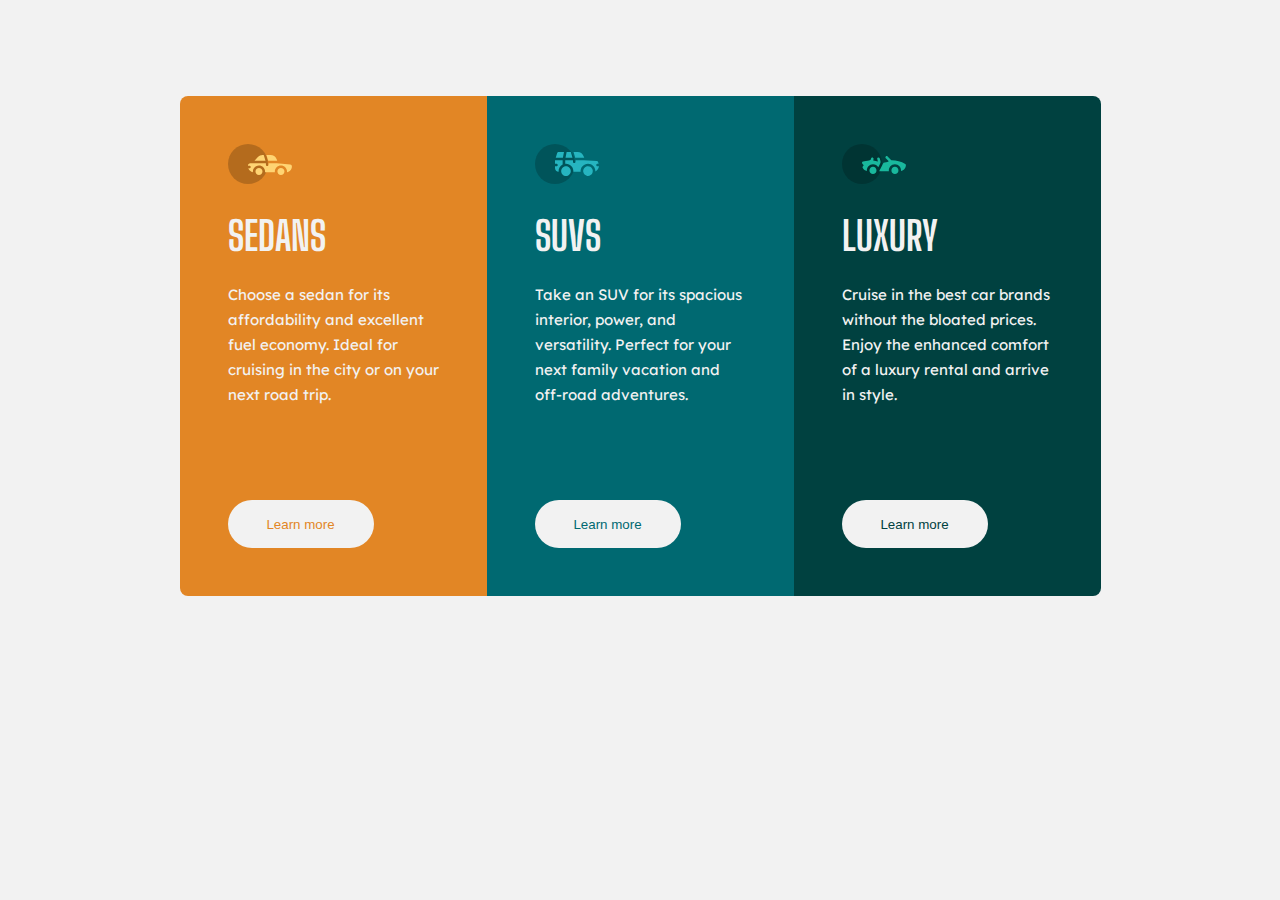
<file: day-3/front-end-mentor/card-1/index.html>
<!DOCTYPE html>
<html lang="en">

<head>
    <meta charset="UTF-8">
    <meta name="viewport" content="width=device-width, initial-scale=1.0">
    <title>Document</title>
    <link rel="preconnect" href="https://fonts.googleapis.com">
    <link rel="preconnect" href="https://fonts.gstatic.com" crossorigin>
    <link href="https://fonts.googleapis.com/css2?family=Big+Shoulders+Display:wght@700&family=Lexend+Deca&display=swap"
        rel="stylesheet">
    <link rel="stylesheet" href="/day-3/front-end-mentor/card-1/styles.css">
    <link rel="stylesheet" href="/day-3/front-end-mentor/card-1/button.css">
</head>

<body>
    
    <section class="card">
        <!-- Sedan card -->
        <section class="card-sedans">
            <svg width="64" height="40" viewBox="0 0 64 40" fill="none" xmlns="http://www.w3.org/2000/svg">
                <circle opacity="0.201403" cx="20" cy="20" r="20" fill="black" />
                <path fill-rule="evenodd" clip-rule="evenodd"
                    d="M37.484 16.7411L35.7262 11.0004H34.6435C32.8228 11.0004 31.08 11.7608 29.8621 13.0868L26.5051 16.7412H37.484V16.7411ZM48.5629 14.9626L49.2893 16.7415H40.1703L38.4128 11.0004H42.5907C45.2358 11.0004 47.5808 12.5558 48.5629 14.9626ZM52.9363 31.0004C54.8784 31.0004 56.4528 29.4578 56.4528 27.555C56.4528 25.6522 54.8784 24.1096 52.9363 24.1096C50.9941 24.1096 49.4197 25.6522 49.4197 27.555C49.4197 29.4578 50.9941 31.0004 52.9363 31.0004ZM48.7555 19.2621H40.4996V20.6551C40.4996 21.3338 39.9673 21.9178 39.2753 21.9498C38.5364 21.9839 37.9265 21.4071 37.9265 20.6907V19.2621H22.3058C21.0658 19.2621 20.0006 20.2311 20.0006 21.5046C20.0006 21.5931 20.0003 21.6767 20 21.7567H21.4224C22.1152 21.7567 22.7113 22.2783 22.7439 22.9562C22.7787 23.6801 22.19 24.2777 21.4588 24.2777H20.3167C21.0114 26.2966 22.7863 27.811 24.9267 28.2083C24.5294 24.6511 27.3844 21.5886 30.9792 21.5886C34.6208 21.5886 37.4838 24.7229 37.0182 28.3113H46.8973C46.4323 24.7276 49.2902 21.5886 52.9364 21.5886C56.5307 21.5886 59.386 24.6507 58.9888 28.2079C61.7891 27.6921 63.9149 25.2798 63.9149 22.3886C63.9149 21.4565 63.1949 20.6681 62.2386 20.575L48.7555 19.2621ZM30.9792 31.0004C32.9213 31.0004 34.4957 29.4578 34.4957 27.555C34.4957 25.6522 32.9213 24.1096 30.9792 24.1096C29.037 24.1096 27.4626 25.6522 27.4626 27.555C27.4626 29.4578 29.037 31.0004 30.9792 31.0004Z"
                    fill="#FFD473" />
            </svg>
            <h2>Sedans</h2>
            <p>
                Choose a sedan for its affordability and excellent fuel economy. Ideal for cruising in the city or on
                your next road trip.
            </p>
            <button type="button">Learn more</button>
        </section>

        <!-- SUV card -->
        <section class="card-suvs">
            <svg width="64" height="40" viewBox="0 0 64 40" fill="none" xmlns="http://www.w3.org/2000/svg">
                <circle opacity="0.201403" cx="20" cy="20" r="20" fill="black" />
                <path fill-rule="evenodd" clip-rule="evenodd"
                    d="M45.4749 13.6937C48.774 13.6928 48.9453 13.6927 49.1158 13.7043L49.1443 13.7063C49.1719 13.7082 49.2036 13.7105 49.2506 13.7131L48.6197 12.1343C47.6352 9.67065 45.2862 8.07874 42.6354 8.07874H38.5274L40.2105 13.6945C42.5241 13.6945 44.2209 13.694 45.4699 13.6937H45.4719L45.4749 13.6937ZM27.882 13.6945L29.0042 8.07882H23.4388C22.875 8.07882 22.3767 8.44562 22.2085 8.98428C21.624 10.8566 21.1969 12.2239 20.8847 13.2234L20.8846 13.2236L20.7375 13.6946H27.882V13.6945ZM35.8358 8.07882L37.5188 13.6945H30.5113L31.6332 8.07882H35.8358ZM27.6498 20.5828V16.275H20.0038C19.9992 16.5962 19.9995 17.3776 20.0003 19.3813L20.0005 19.7777H21.4624C22.1743 19.7777 22.7514 20.3554 22.7514 21.068C22.7514 21.7806 22.1743 22.3583 21.4624 22.3583H20.0013L20.0014 23.9927C20.0014 26.0515 21.6154 27.7394 23.6434 27.8566C23.3609 24.7743 25.005 21.9355 27.6498 20.5828ZM61.2528 21.0056C61.2179 21.7466 61.8078 22.3583 62.5404 22.3583H63.9858C63.8223 24.5831 62.416 26.551 60.3861 27.4081C60.5162 23.1965 57.1305 19.7777 53.0013 19.7777C48.6852 19.7777 45.2396 23.4959 45.6438 27.8637H38.3588C38.7895 23.2086 34.8559 19.3328 30.2278 19.8181V16.275H37.9622V17.7374C37.9622 18.4707 38.5733 19.0612 39.3136 19.0263C40.0069 18.9936 40.5403 18.3957 40.5403 17.7009V16.275H48.841L61.8973 16.9912C62.4391 17.0209 62.9044 17.3876 63.0611 17.9076L63.2565 18.556L63.2577 18.5598C63.4206 19.1 63.538 19.4894 63.6239 19.7777H62.5768C61.8827 19.7777 61.2855 20.3116 61.2528 21.0056ZM52.2993 31.9409C54.4621 32.2587 56.5448 31.0809 57.4113 29.1015C58.8002 25.9247 56.459 22.3583 53.0014 22.3583C50.0862 22.3583 47.8205 24.9486 48.2389 27.8637C48.539 29.9534 50.1921 31.6316 52.2993 31.9409ZM26.2388 27.8637C25.8193 24.9402 28.0956 22.3583 31.0013 22.3583C33.9188 22.3583 36.1819 24.9509 35.764 27.8636C35.5229 29.5414 34.4017 30.9926 32.8017 31.6417C30.9653 32.3866 28.8646 31.9242 27.5016 30.4769C26.4849 29.3973 26.3038 28.2505 26.2553 27.9432C26.2472 27.8916 26.2428 27.8637 26.2388 27.8637Z"
                    fill="#26B5C0" />
            </svg>
            <h2>Suvs</h2>
            <p>
                Take an SUV for its spacious interior, power, and versatility. Perfect for your next family vacation and
                off-road adventures.
            </p>
            <button type="button">Learn more</button>
        </section>


        <!-- Luxury card -->
        <section class="card-luxury">
            <svg width="64" height="40" viewBox="0 0 64 40" fill="none" xmlns="http://www.w3.org/2000/svg">
                <circle opacity="0.201403" cx="20" cy="20" r="20" fill="black" />
                <path fill-rule="evenodd" clip-rule="evenodd"
                    d="M63.291 19.9223C59.027 17.3112 53.7712 16.054 49.3273 16.1691L45.612 12.3841C45.1097 11.8723 44.295 11.8723 43.7926 12.3841C43.2901 12.896 43.2901 13.7258 43.7926 14.2377L46.7769 17.278C45.0004 18.2732 43.2098 18.6581 41.5298 18.6815C40.8104 20.0909 40.2758 21.1368 39.8664 21.9379C39.0195 23.5948 38.7079 24.2046 38.4025 24.8176C38.2246 25.1747 38.0489 25.5328 37.7708 26.0995C37.6238 26.3991 37.4482 26.7571 37.2284 27.2041H46.8972C46.4322 23.4777 49.2901 20.2138 52.9363 20.2138C56.5306 20.2138 59.3859 23.3978 58.9887 27.0966C61.789 26.5603 63.9148 24.0519 63.9148 21.0456C63.9147 20.5857 63.678 20.1593 63.291 19.9223ZM36.258 23.3282C35.1877 21.4373 33.1982 20.2138 30.9791 20.2138C27.3843 20.2138 24.5287 23.3984 24.9268 27.0986C23.095 26.7516 21.5126 25.5622 20.6485 23.8225C20.4281 23.3786 20.4735 22.8455 20.7657 22.4468L21.7205 21.1439L20.3962 19.8486C19.645 19.1141 20.0197 17.8245 21.0351 17.6179L23.8903 17.0366L23.8904 17.0365L23.8907 17.0365C26.5277 16.4996 27.8678 16.2267 27.9368 16.2147C28.2506 16.0692 29.0064 15.6239 29.0064 14.7089C29.0064 13.9749 29.5988 13.3817 30.3231 13.3986C31.0353 13.4153 31.591 14.0611 31.5788 14.7868C31.5685 15.3974 31.4373 15.9327 31.2311 16.3981C32.8363 16.6121 34.4076 16.9949 35.9301 17.5435L35.2318 15.0711C35.0355 14.3755 35.4299 13.6494 36.1127 13.4493C36.7958 13.2491 37.5084 13.651 37.7048 14.3468L38.4538 16.9987C38.6906 17.8372 38.602 18.7355 38.2069 19.5095C38.2138 19.4961 37.275 21.3344 36.258 23.3282ZM30.9791 30.0002C32.9212 30.0002 34.4956 28.3962 34.4956 26.4177C34.4956 24.4391 32.9212 22.8352 30.9791 22.8352C29.0369 22.8352 27.4625 24.4391 27.4625 26.4177C27.4625 28.3962 29.0369 30.0002 30.9791 30.0002ZM52.9362 30.0002C54.8783 30.0002 56.4528 28.3962 56.4528 26.4177C56.4528 24.4391 54.8783 22.8352 52.9362 22.8352C50.994 22.8352 49.4196 24.4391 49.4196 26.4177C49.4196 28.3962 50.994 30.0002 52.9362 30.0002Z"
                    fill="#19B89D" />
            </svg>
            <h2>Luxury</h2>
            <p>
                Cruise in the best car brands without the bloated prices. Enjoy the enhanced comfort of a luxury rental
                and arrive in style.
            </p>
            <button type="button">Learn more</button>
        </section>
    </section>
</body>

</html>
</file>
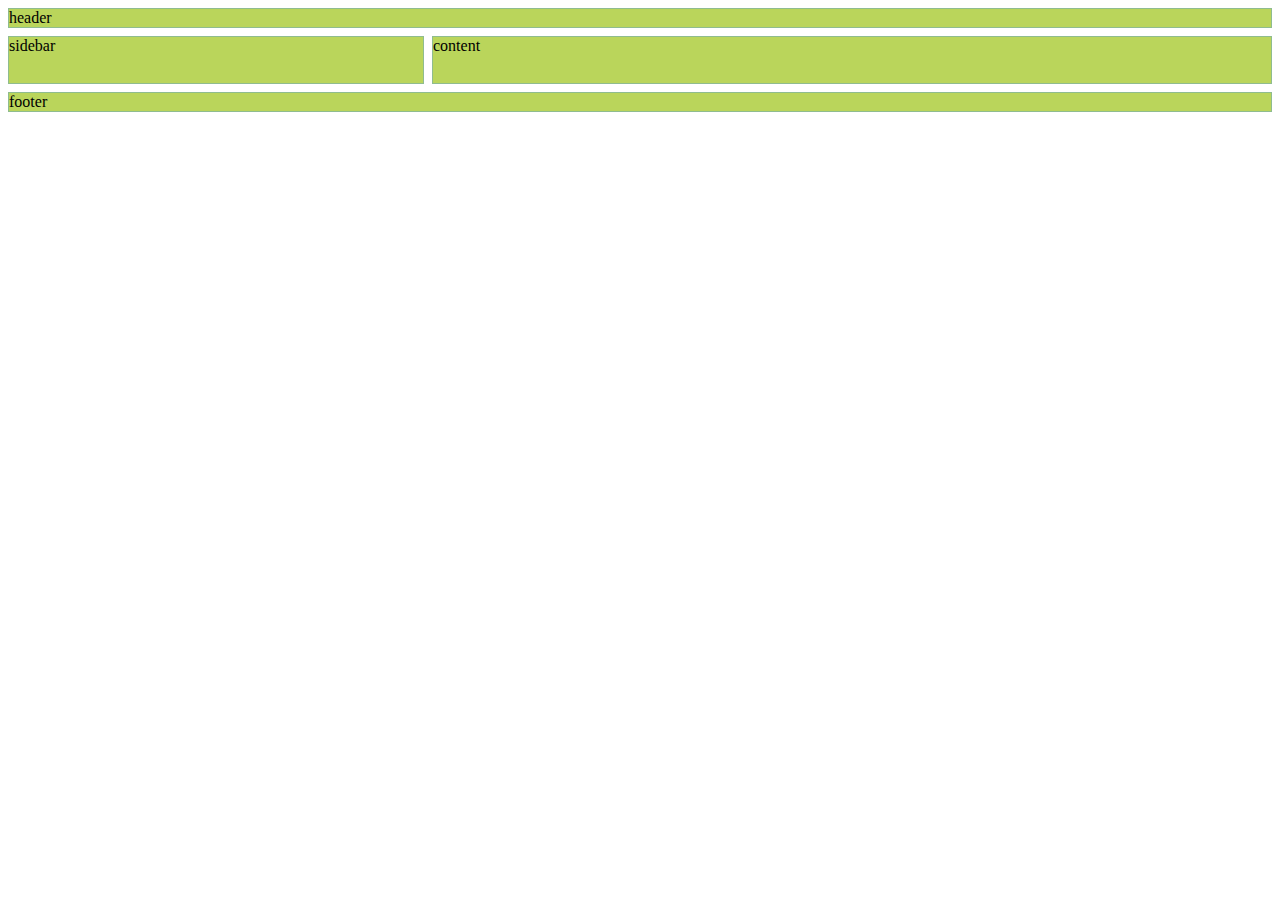
<file: week-5/day-1/grids/index.html>
<!DOCTYPE html>
<html lang="en">
<head>
    <meta charset="UTF-8">
    <meta name="viewport" content="width=device-width, initial-scale=1.0">
    <title>Document</title>
    <link rel="stylesheet" href="/week-5/day-1/grids/styles.css">
</head>
<body>
    <div class="container">
        <div class="item item1">header</div>
        <div class="item item2">sidebar</div>
        <div class="item item3">content</div>
        <div class="item item4">footer</div>
        <!-- <div class="item item5">5</div>
        <div class="item item6">6</div> -->
        <!-- <div class="item item7">7</div>
        <div class="item item8">8</div>
        <div class="item item9">9</div>
        <div class="item item10">10</div> -->
    </div>
    
</body>
</html>
</file>
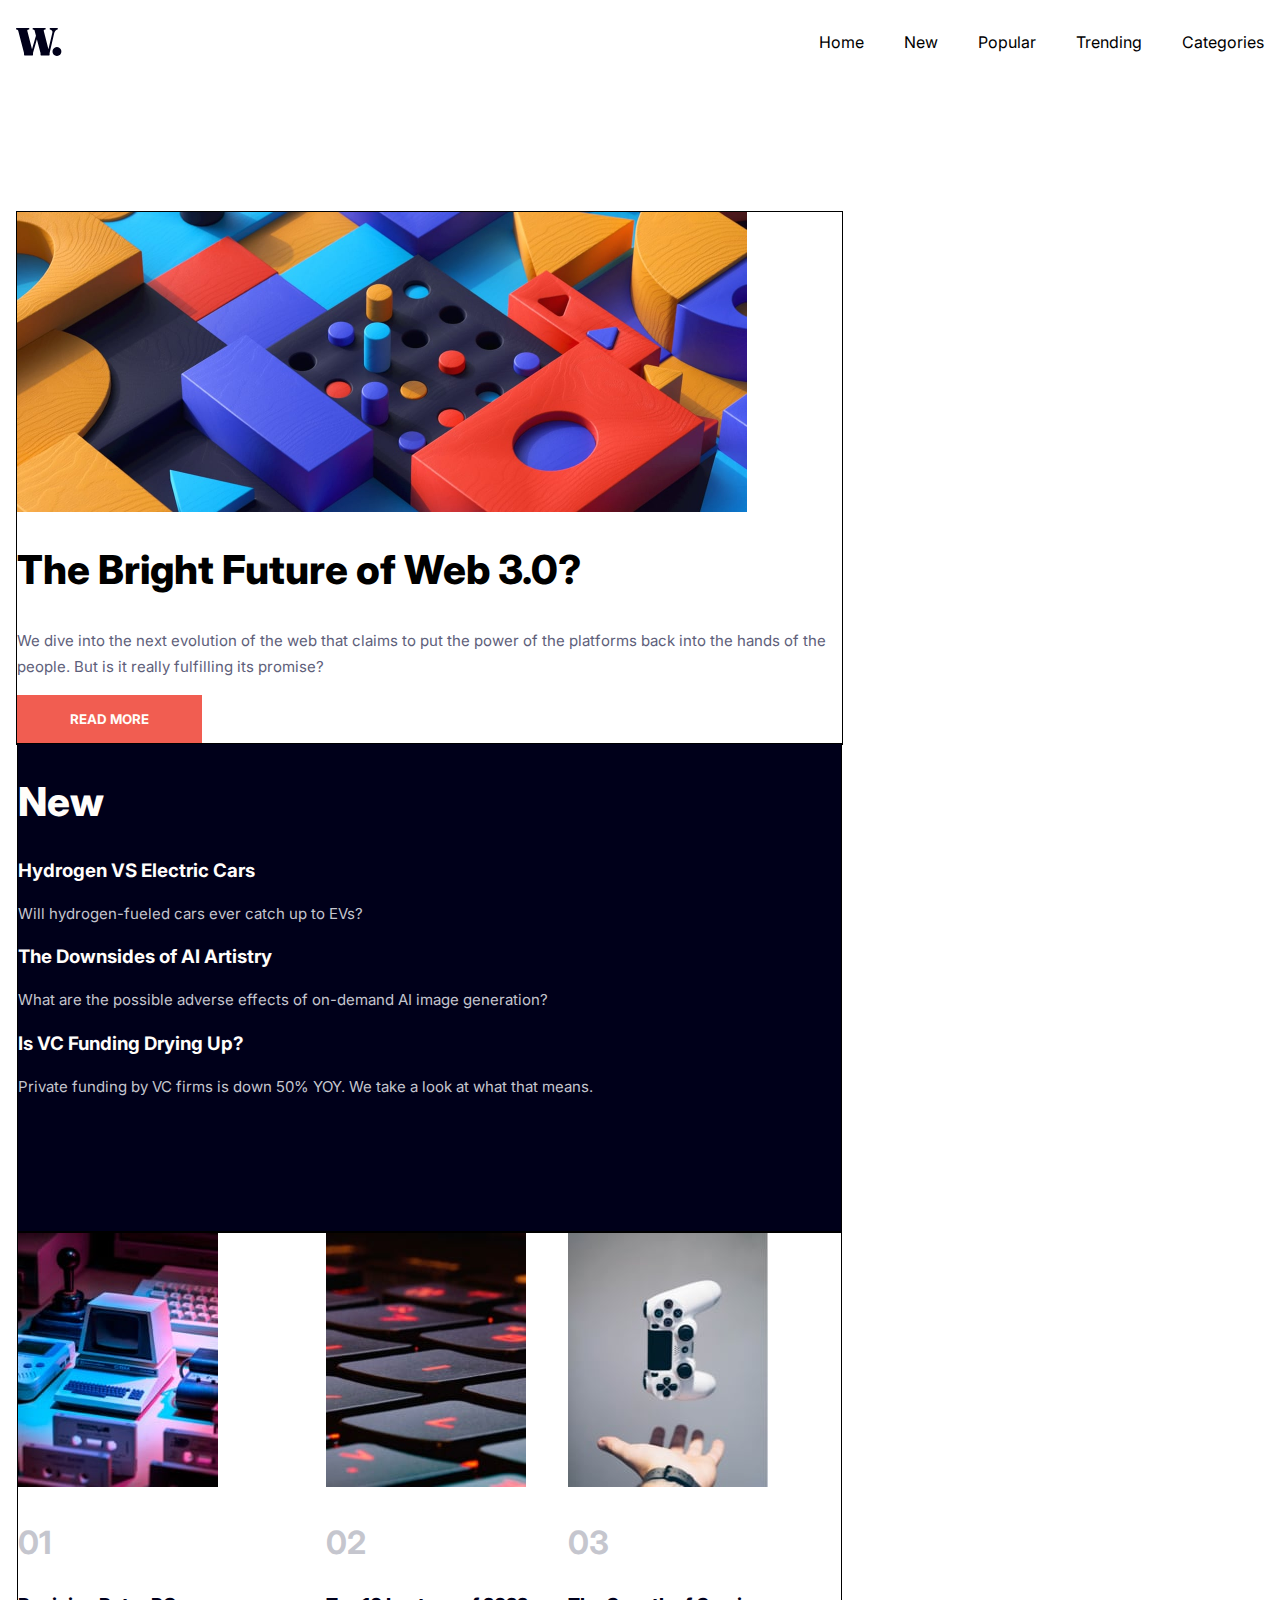
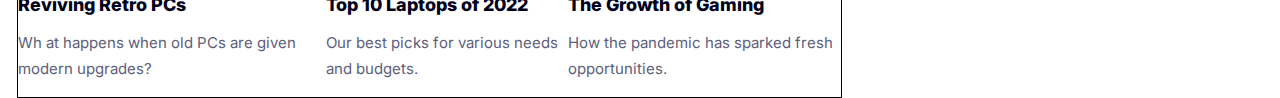
<file: week-5/day-1/grids/front-end-mentor/index.html>
<!DOCTYPE html>
<html lang="en">

<head>
    <meta charset="UTF-8">
    <meta name="viewport" content="width=device-width, initial-scale=1.0">
    <title>News homepage</title>
    <link rel="preconnect" href="https://fonts.googleapis.com">
    <link rel="preconnect" href="https://fonts.gstatic.com" crossorigin>
    <link href="https://fonts.googleapis.com/css2?family=Inter:wght@200;300;400;500;600;700;800&display=swap"
        rel="stylesheet">
    <link rel="stylesheet" href="/week-5/day-1/grids/front-end-mentor/styles.css">
    <link rel="shortcut icon" href="/week-5/day-1/grids/front-end-mentor/assets/images/favicon-32x32.png"
        type="image/x-icon">
</head>

<body>
    <div class="nav">
        <img src="/week-5/day-1/grids/front-end-mentor/assets/images/logo.svg" alt="W logo" class="logo">
        <img src="/week-5/day-1/grids/front-end-mentor/assets/images/icon-menu.svg" alt="menu" class="menu">
        <div class="menu-text">
            <p>Home</p>
            <p>New</p>
            <p>Popular</p>
            <p>Trending</p>
            <p>Categories</p>
        </div>
    </div>
    <aticle class="main">
        <img 
        src="/week-5/day-1/grids/front-end-mentor/assets/images/image-web-3-mobile.jpg" 
        alt="different shapes"
        class="main-img-mobile">
        <img 
        src="/week-5/day-1/grids/front-end-mentor/assets/images/image-web-3-desktop.jpg" 
        alt="different shapes"
        class="main-img-desktop">
        <h2>The Bright Future of Web 3.0?</h2>
        <p>
            We dive into the next evolution of the web that claims to put the power of the platforms back into the hands
            of the people. But is it really fulfilling its promise?
        </p>
        <button class="main-btn">read more</button>
    </article>
    <div class="side">
        <h2>New</h2>
        <div class="side-item-1">
            <h3>Hydrogen VS Electric Cars</h3>
            <p>Will hydrogen-fueled cars ever catch up to EVs?</p>
        </div>
        <div class="side-item-2">
            <h3>The Downsides of AI Artistry</h3>
            <p>What are the possible adverse effects of on-demand AI image generation?</p>
        </div>
        <div class="side-item-3">
            <h3>Is VC Funding Drying Up?</h3>
            <p>Private funding by VC firms is down 50% YOY. We take a look at what that means.</p>
        </div>
    </div>
    <div class="bottom">
        <div class="bottom-01">
            <img src="/week-5/day-1/grids/front-end-mentor/assets/images/image-retro-pcs.jpg" alt="">
            <h3>01</h3>
            <h2>Reviving Retro PCs</h2>
            <p>Wh at happens when old PCs are given modern upgrades?</p>
        </div>
        <div class="bottom-01">
            <img src="/week-5/day-1/grids/front-end-mentor/assets/images/image-top-laptops.jpg" alt="">
            <h3>02</h3>
            <h2>Top 10 Laptops of 2022</h2>
            <p>Our best picks for various needs and budgets.</p>
        </div>
        <div class="bottom-01">
            <img src="/week-5/day-1/grids/front-end-mentor/assets/images/image-gaming-growth.jpg" alt="">
            <h3>03</h3>
            <h2>The Growth of Gaming</h2>
            <p>How the pandemic has sparked fresh opportunities.</p>
        </div>
    </div>
</body>

</html>
</file>
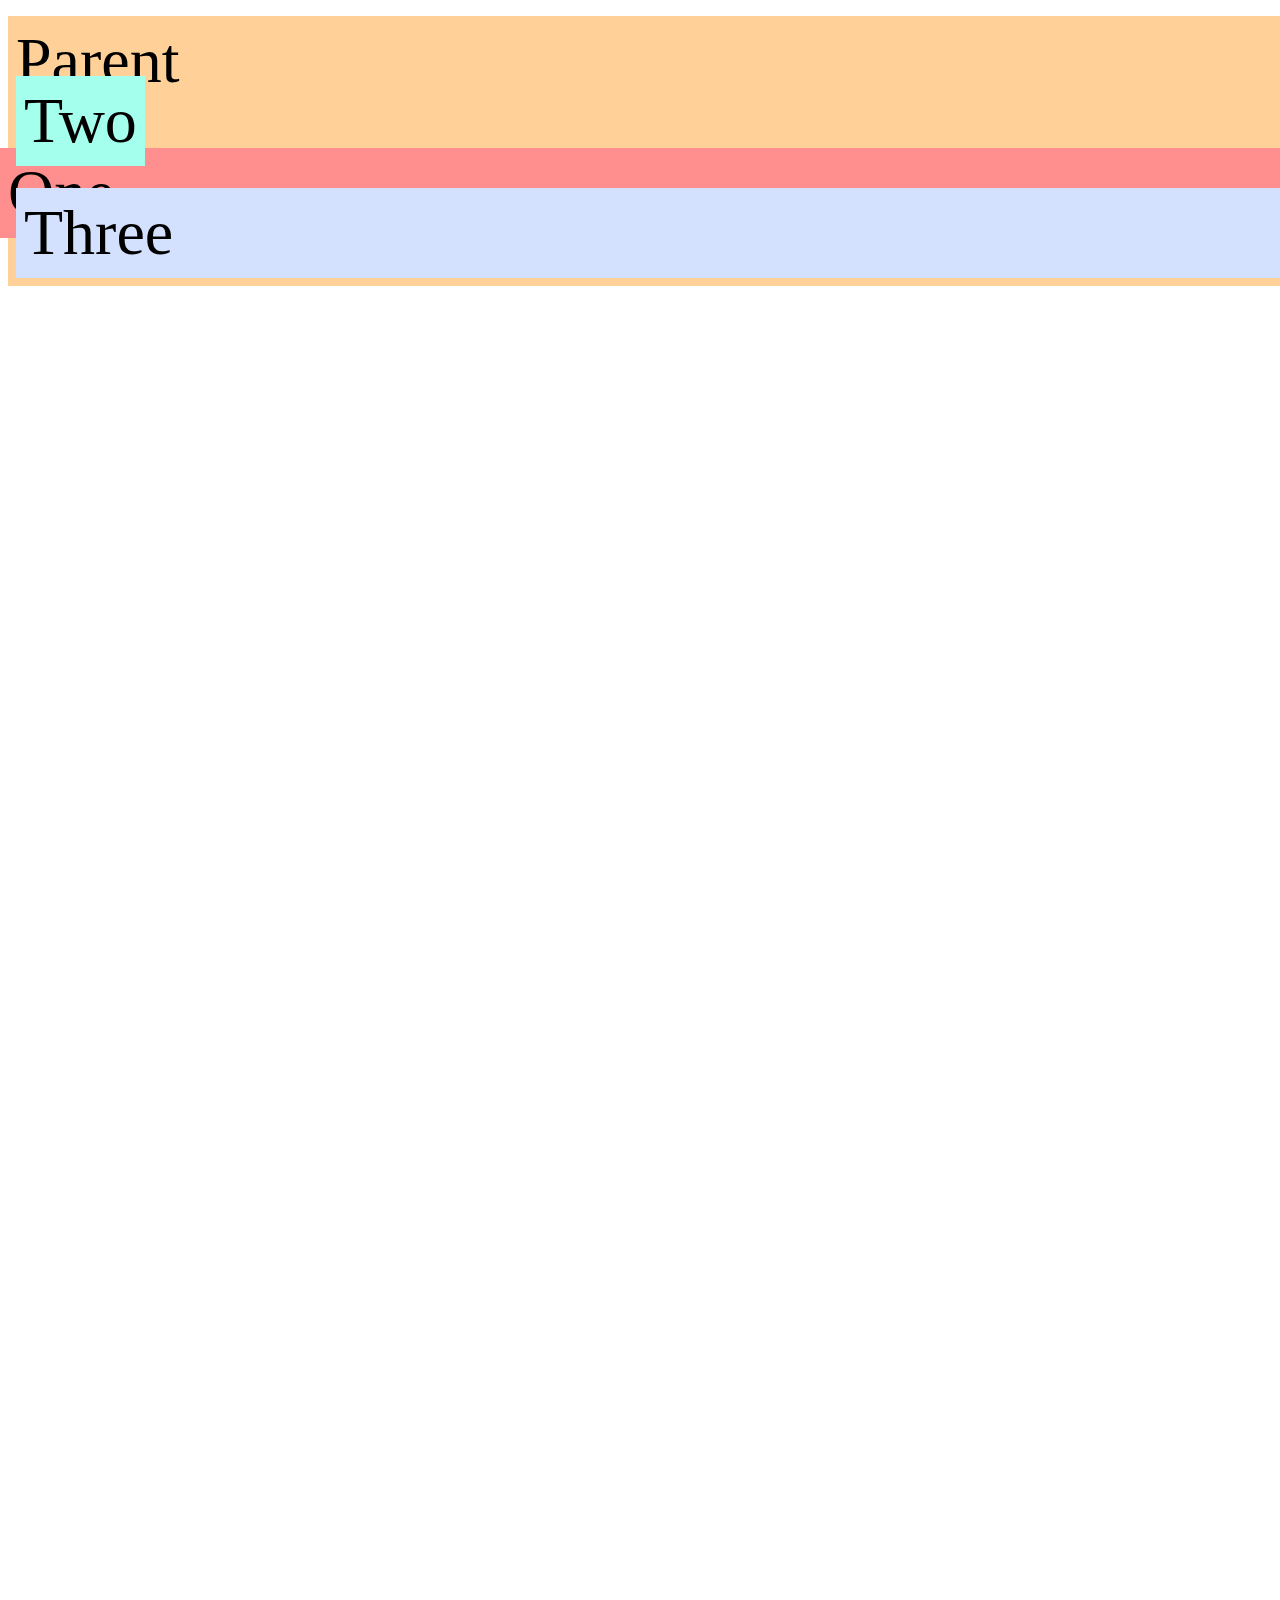
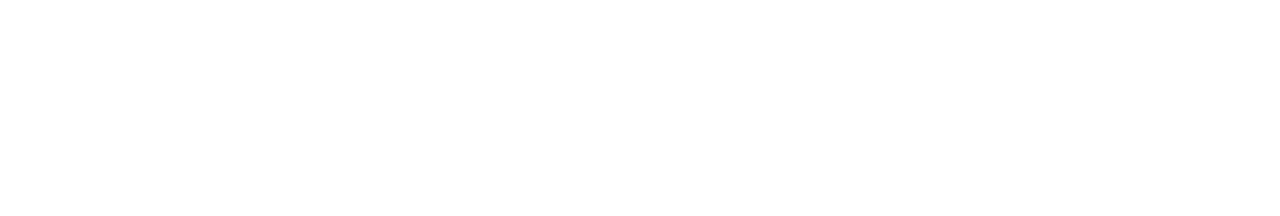
<file: day-1/position/position.html>
<!DOCTYPE html>
<html lang="en">
<head>
    <meta charset="UTF-8">
    <meta name="viewport" content="width=device-width, initial-scale=1.0">
    <title>Position</title>
    <link rel="stylesheet" href="/day-1/position/position.css">
</head>
<body>
    
</head>
<body>
<div class="parent">
    Parent
    <div class="child1">One</div>
    <div class="child2">Two</div>
    <div class="child3">Three</div>
</div>
</body>
</html>
</body>
</html>
</file>
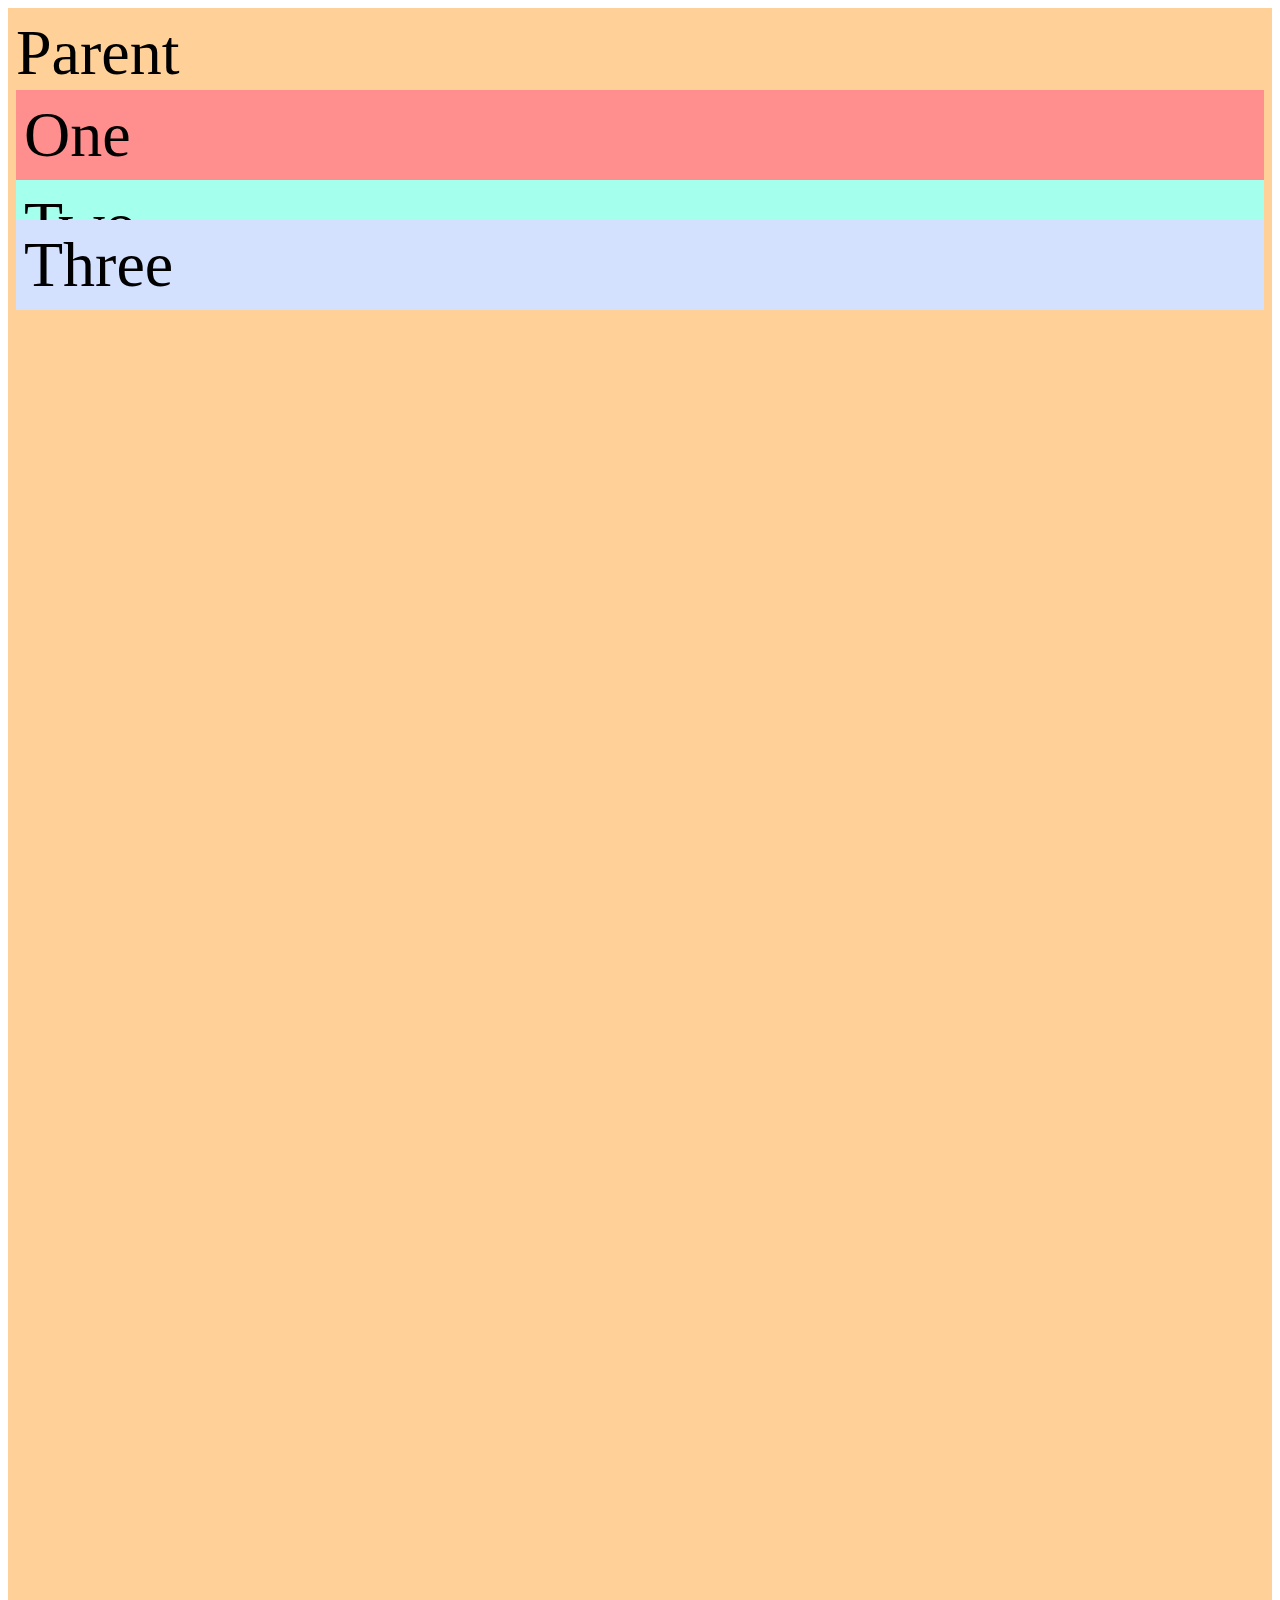
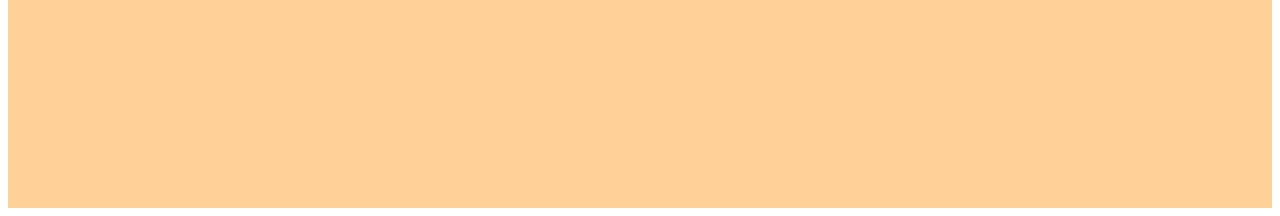
<file: day-1/z-index/z-index.html>
<!DOCTYPE html>
<html lang="en">
<head>
    <meta charset="UTF-8">
    <meta name="viewport" content="width=device-width, initial-scale=1.0">
    <title>Position</title>
    <link rel="stylesheet" href="/day-1/z-index/z-index.css">
</head>
<body>
    
</head>
<body>
<div class="parent">
    Parent
    <div class="child1">One</div>
    <div class="child2">Two</div>
    <div class="child3">Three</div>
</div>
</body>
</html>
</body>
</html>
</file>
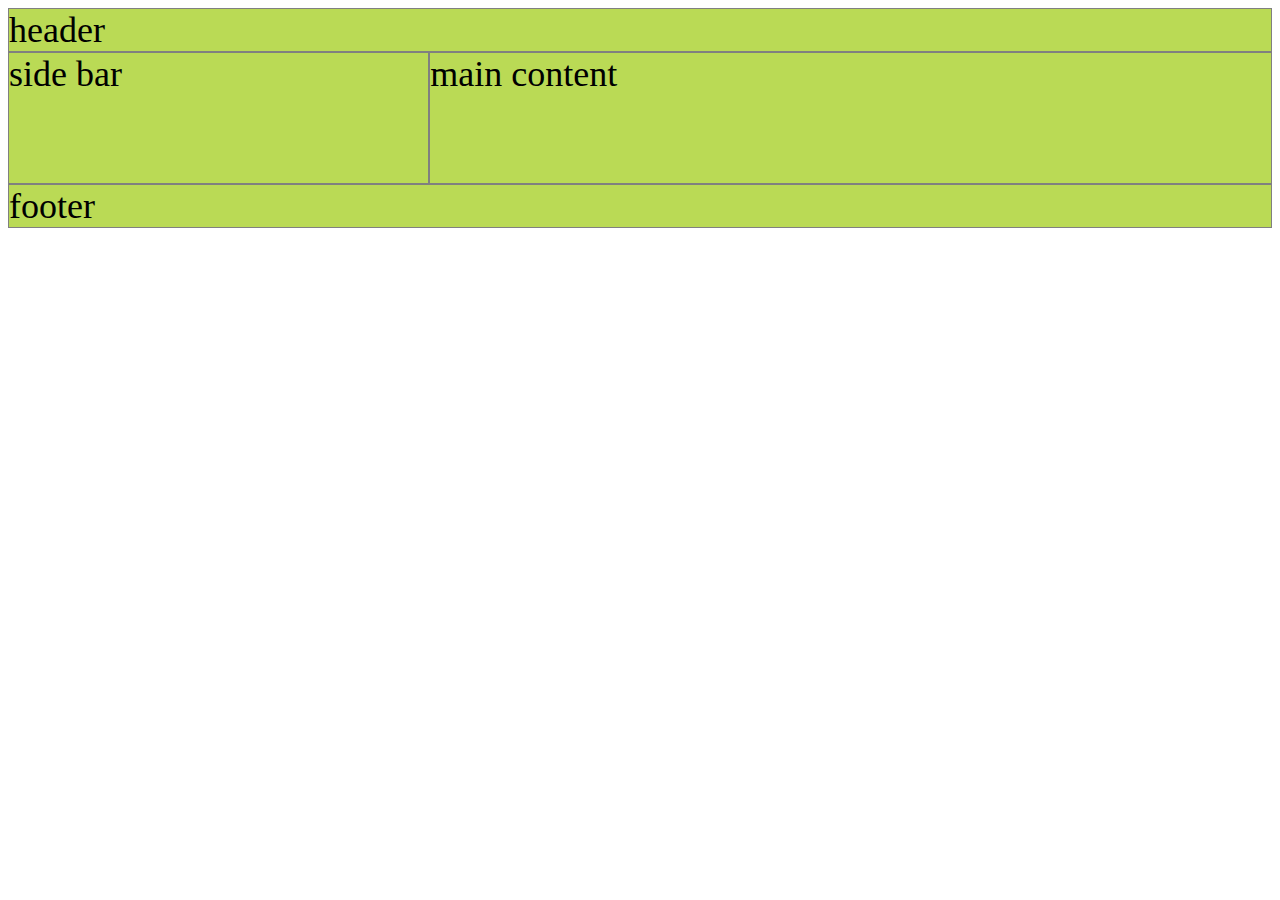
<file: week-5/day-1/grids/grid-example.html>
<!DOCTYPE html>
<html lang="en">
<head>
    <meta charset="UTF-8">
    <meta name="viewport" content="width=device-width, initial-scale=1.0"/>
    <title>:: grid Example :: </title>
    <link rel="stylesheet" href="/week-5/day-1/grids/grid-example.css">
</head>
<body>
<div class="container">
    <!--    .item.item${$}*30      -->
    <div class="item item1">header</div>
    <div class="item item2">side bar</div>
    <div class="item item3">main content</div>
    <!-- <div class="item item4">adverts</div> -->
    <div class="item item5">footer</div>
</div>
</body>
</html>
</file>
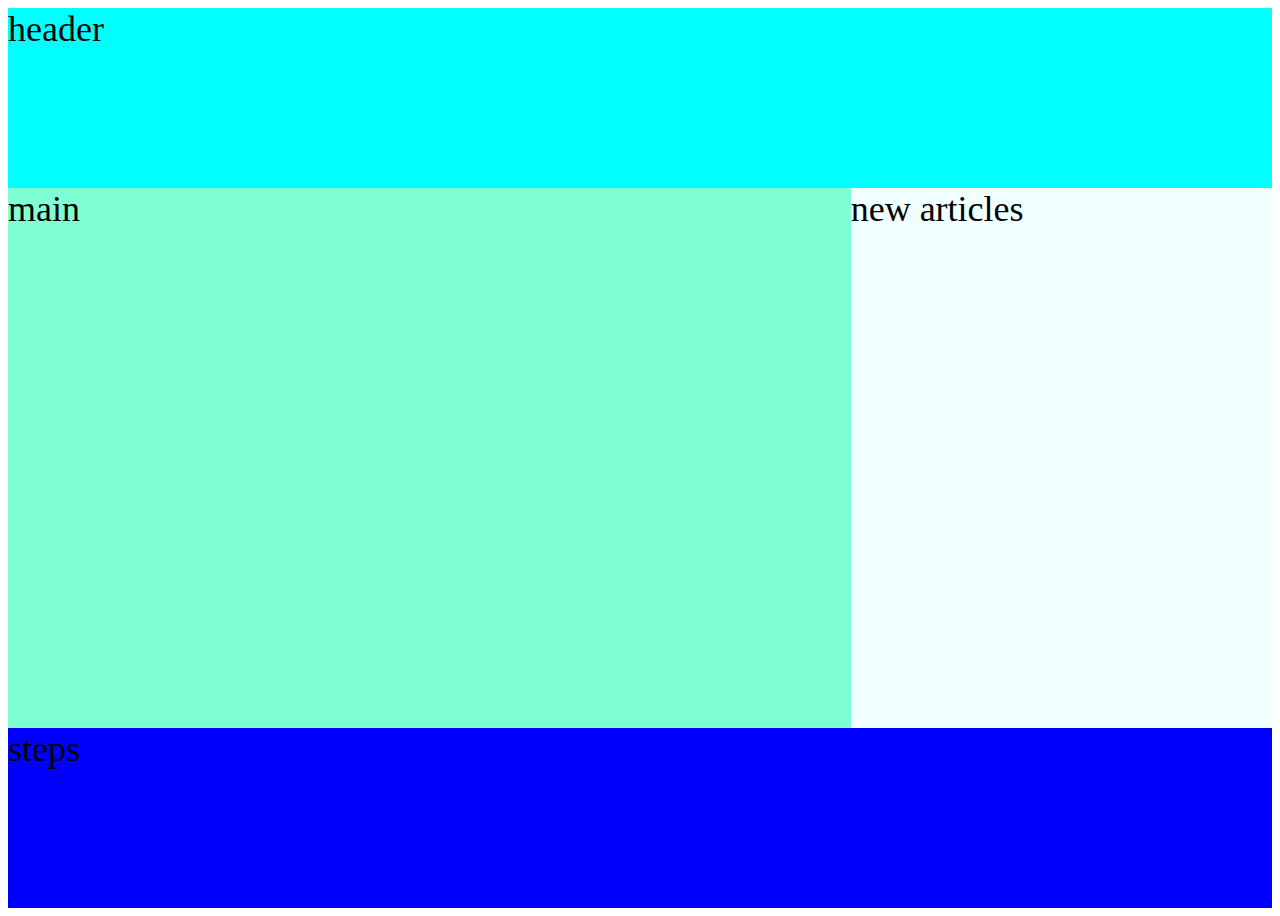
<file: week-5/day-1/grids/front-end-mentor/hesh.html>
<!DOCTYPE html>
<html lang="en">
<head>
    <meta charset="UTF-8">
    <meta name="viewport" content="width=device-width, initial-scale=1.0">
    <title>Document</title>
    <link rel="stylesheet" href="/week-5/day-1/grids/front-end-mentor/hesh.css">
</head>
<body>
    <div class="container">
        <div class="header">header</div>
        <div class="main">main</div>
        <div class="new-article-aside">new articles</div>
        <div class="steps">steps</div>
    </div>
</body>
</html>
</file>
<file: day-3/front-end-mentor/card-1/styles.css>
* {
    box-sizing: border-box;
}

html {
    height: 100vh;
}

body {
    background-color: #F2F2F2;
    padding: 88px 48px;
}

h2 {
    font-family: 'Big Shoulders Display', sans-serif;
    text-transform: uppercase;
    font-size: 40px;
    font-weight: bold;
}
.card {
    border-radius: 25px;
    display: flex;
    flex-direction: column;
    justify-content: center;
    align-items: center;
}

.card-luxury, .card-sedans, .card-suvs {
    height: 442px;
    max-width: 327px;
    padding: 48px;
    position: relative;
    color: #F2F2F2;
    font-family: 'Lexend Deca', sans-serif;
    font-size: 15px;
    font-weight: 400;
    line-height: 25px;
}

.card-sedans {
    background-color: #E28625;
    border-radius: 8px 8px 0 0;
}

.card-suvs {
    background-color: #006971;
}

.card-luxury {
    background-color: #004140;
    border-radius: 0 0 8px 8px;
}



/* Small (sm) */
@media (min-width: 640px) {
}
/* Medium (md) */
@media (min-width: 768px) {
    /* Your styles for the medium breakpoint here */
    .card {
        display: flex;
        flex-direction: row;
    }
    .card-luxury, .card-sedans, .card-suvs {
        height: 500px;
        padding: 48px;
        max-width: 307px;
    }
    .card-sedans {
        background-color: #E28625;
        border-radius: 8px 0 0 8px;
    }
    .card-luxury {
        background-color: #004140;
        border-radius: 0 8px 8px 0;
    }
}
/* Large (lg) */
@media (min-width: 1024px) {
    /* Your styles for the large breakpoint here */
}
/* Extra Large (xl) */
@media (min-width: 1280px) {
    /* Your styles for the extra large breakpoint here */
}
/* 2XL (2xl) */
@media (min-width: 1536px) {
    /* Your styles for the 2XL breakpoint here */
}
</file>
<file: day-3/front-end-mentor/card-1/button.css>
button {
    position: absolute;
    background-color: #F2F2F2;
    width: 146px;
    height: 48px;
    border: 0px;
    border-radius: 25px;
    bottom: 48px;
}

.card-sedans button {
    color: #E28625;
}
.card-suvs button {
    color: #006971;
}
.card-luxury button {
    color: #004140;
}

button:hover {
    background-color: transparent;
    color: white;
    width: 146px;
    height: 48px;
    border: 2px solid #F2F2F2;
    border-radius: 25px;
    cursor: pointer;
}
</file>
<file: week-5/day-1/grids/styles.css>
*{
    box-sizing: border-box;
}

.container {
    display: grid;
    grid-template-columns: repeat(3, 1fr);
    grid-template-rows: repeat(4, 1fr);
    /* grid-template-columns: minmax(100px, 200px) minmax(100px, 200px); */
    /* grid-template-rows: 2fr 1fr;
    grid-auto-rows: 1fr; */
    /* grid-template: 150px 200px / 100px 50px; */
    /* grid-auto-flow: column; */
    gap: 8px;
    grid-template-areas: 
    "header header header"
    "sidebar content content"
    "sidebar content content"
    "footer footer footer"
    ;
}

.item {
    border: 1px solid darkseagreen;
    background-color: #bad55b;
}

.item1 {
    /* word-break: break-all;
    overflow: scroll; */
    grid-area: header;
}

.item2 {
    grid-area: sidebar;
}

.item3 {
    grid-area: content;
}

.item4 {
    grid-area: footer;
}
</file>
<file: week-5/day-1/grids/front-end-mentor/styles.css>
:root {
    --dark-space-blue: ##00001A;
    --almost-white: ##FFFDFA;
    --gun-metal: #5E607A;
    --light-vermillion: #F15D51;
    --silver: #C5C6CE;
    --yellow:#E9AA52;
}

* {
    box-sizing: border-box;
    font-family: 'Inter', sans-serif;
}

body {
    height: 100vh;
    display: flex;
    flex-direction: column;
    margin: 28px 16px 80px 16px;
    gap: 16px;
    
    /* grid-template-columns: repeat(3, 1fr);
    grid-template-rows: repeat(5, 1fr);
    grid-template-areas: 
    "nav nav nav"
    "maincontent maincontent side"
    "maincontent maincontent side"
    "maincontent maincontent side"
    "bottom bottom bottom"
    ; */
}

.nav {
    height: 28px;
    /* margin: 28px 16px 32px 16px; */
    display: flex;
    justify-content: space-between;
    align-items: center;
    grid-area: nav;
    /* border: 1px solid #000; */
}

.nav .logo {
    height: 28px;
}

.nav .menu {
    height: 17px;
}

.menu-text {
    display: none;
}

.main {
    grid-area: maincontent;
    border: 1px solid #000;
}

.main h2  {
    color: var(--dark-space-blue);
    font-size: 40px;
    font-weight: 800;
}

.main p, .bottom p {
    color: var(--gun-metal);
    font-size: 15px;
    line-height: 26px;
}

.side p {
    color: var(--silver);
}

.side {
    height: 489px;
    color: #FFFDFA;
}

.main-img-mobile {
    height: 300px;
    width: auto;
}

.main-img-desktop {
    display: none;
}
.side {
    grid-area: side;
    border: 1px solid #000;
    background-color: #00001A;
}

.bottom {
    grid-area: bottom;
    border: 1px solid #000;
    display: flex;
    flex-direction: column;
    justify-content: space-between;
}

.bottom-1 {
    display: flex;
    flex-direction: ;
}

.bottom h3 {
    font-size: 32px;
    font-weight: 700;
    color: var(--silver);
}

.bottom h2 {
    font-size: 18px;
    font-weight: 800;
    color: #00001A;
}

.main-btn {
    height: 48px;
    width: 185px;
    background-color: var(--light-vermillion);
    border: none;
    text-transform: uppercase;
    font-weight: 700;
    color: #FFFDFA;
    line-height: 24px;
    letter-spacing: ;
}
.main-btn:hover {
    height: 48px;
    width: 185px;
    background-color: var(--dark-space-blue);
    border: none;
    text-transform: uppercase;
    font-weight: 700;
    color: #FFFDFA;
    line-height: 24px;
    letter-spacing: 4.38px;
}

/* Medium (md) */
@media (min-width: 768px) {
    /* Your styles for the medium breakpoint here */
    body {
        height: 100vh;
        display: grid;
        grid-template-columns: repeat(3, 1fr);
        grid-template-rows: repeat(5, 1fr);
        grid-template-areas: 
        "nav nav nav"
        "maincontent maincontent side"
        "maincontent maincontent side"
        "maincontent maincontent side"
        "bottom bottom bottom"
        ;
    }

    .nav .menu {
        display: none;
    }

    .menu-text {
        display: flex;
        justify-content: space-between;
        align-items: center;
        gap: 40px;
    }

    .bottom {
        grid-area: bottom;
        border: 1px solid #000;
        display: flex;
        flex-direction: row;
        justify-content: space-between;
    }

    .main-img-mobile {
        display: none;
    }
    
    .main-img-desktop {
        height: 300px;
        width: auto;
        display: block;
    }
}
</file>
<file: day-1/position/position.css>
* {
    box-sizing: border-box;
    font-size: 2rem;
}

body {
    height: 200vh;
    width: 200vw;
}

.parent {
    background-color: rgb(255, 209, 152);
    padding: .25rem;
    position: sticky;
    top: 16px;
}

.child1 {
    background-color: #ff8e8e;
    padding: .25rem;
    position: relative;
    right: 16px;
    top: 50px;
}

.child2 {
    background-color: #a4ffed;
    padding: .25rem;
    position: absolute;
    top: 60px;
}

.child3 {
    background-color: #d3e1ff;
    padding: .25rem;
    /* position: fixed; */
    position: sticky;
}
</file>
<file: day-1/z-index/z-index.css>
* {
    box-sizing: border-box;
    font-size: 2rem;
}

body {

}

.parent {
    position: relative;
    background-color: rgb(255, 209, 152);
    padding: .25rem;
    height: 200vh;
}

.child1 {
    background-color: #ff8e8e;
    padding: .25rem;
    /* position: sticky;
    top: 16px; */
    z-index: 20;
}

.child2 {
    background-color: #a4ffed;
    padding: .25rem;
    position: relative;
    z-index: 20;
}

.child3 {
    background-color: #d3e1ff;
    padding: .25rem;
    z-index: 30;
    position: relative;
    bottom: 50px;
}
</file>
<file: week-5/day-1/grids/grid-example.css>
* {
    box-sizing: border-box;
    font-size: 1.5rem;
}

.container {
    display: grid;
    grid-template-columns: repeat(3, 1fr);
    grid-template-rows: repeat(5, 1fr);
    grid-template-areas:
    "header header header"
    "sidebar main-content main-content"
    "sidebar main-content main-content"
    "sidebar main-content main-content"
    "footer footer footer"
    ;
}

.item {
    border:  1px solid gray;
    background-color: #BADA55;
}

.item1 {
    grid-area: header;
    grid-column: span 3;
}

.item2 {
    grid-area: sidebar;
}

.item3 {
    grid-area: main-content;
}

.item4 {
    grid-area: adverts;
}

.item5 {
    grid-area: footer;
}
</file>
<file: week-5/day-1/grids/front-end-mentor/hesh.css>
* {
    box-sizing: border-box;
    font-size: 1.5rem;
}

.container {
    display: grid;
    grid-template-columns: 1fr;
    grid-template-rows: repeat(4, 1fr);
    height: 100vh;
    grid-template-areas: 
    "header"
    "main"
    "aside"
    "steps"
    ;
}

.header {
    grid-area: header;
    background-color: aqua;
}

.main {
    grid-area: main;
    background-color: aquamarine;
}

.new-article-aside {
    grid-area: aside;
    background-color: azure;
}

.steps{
    grid-area: steps;
    background-color: blue;
}

/* Small (sm) */
@media (min-width: 640px) {

}
/* Medium (md) */
@media (min-width: 768px) {
    /* Your styles for the medium breakpoint here */
    .container {
        display: grid;
        grid-template-columns: repeat(3, 1fr);
        grid-template-rows: repeat(5, 1fr);
        height: 100vh;
        grid-template-areas: 
        "header header header"
        "main main aside"
        "main main aside"
        "main main aside"
        "steps steps steps"
        ;
    }
}
/* Large (lg) */
@media (min-width: 1024px) {
    /* Your styles for the large breakpoint here */
}
/* Extra Large (xl) */
@media (min-width: 1280px) {
    /* Your styles for the extra large breakpoint here */
}
/* 2XL (2xl) */
@media (min-width: 1536px) {
    /* Your styles for the 2XL breakpoint here */
}
</file>
